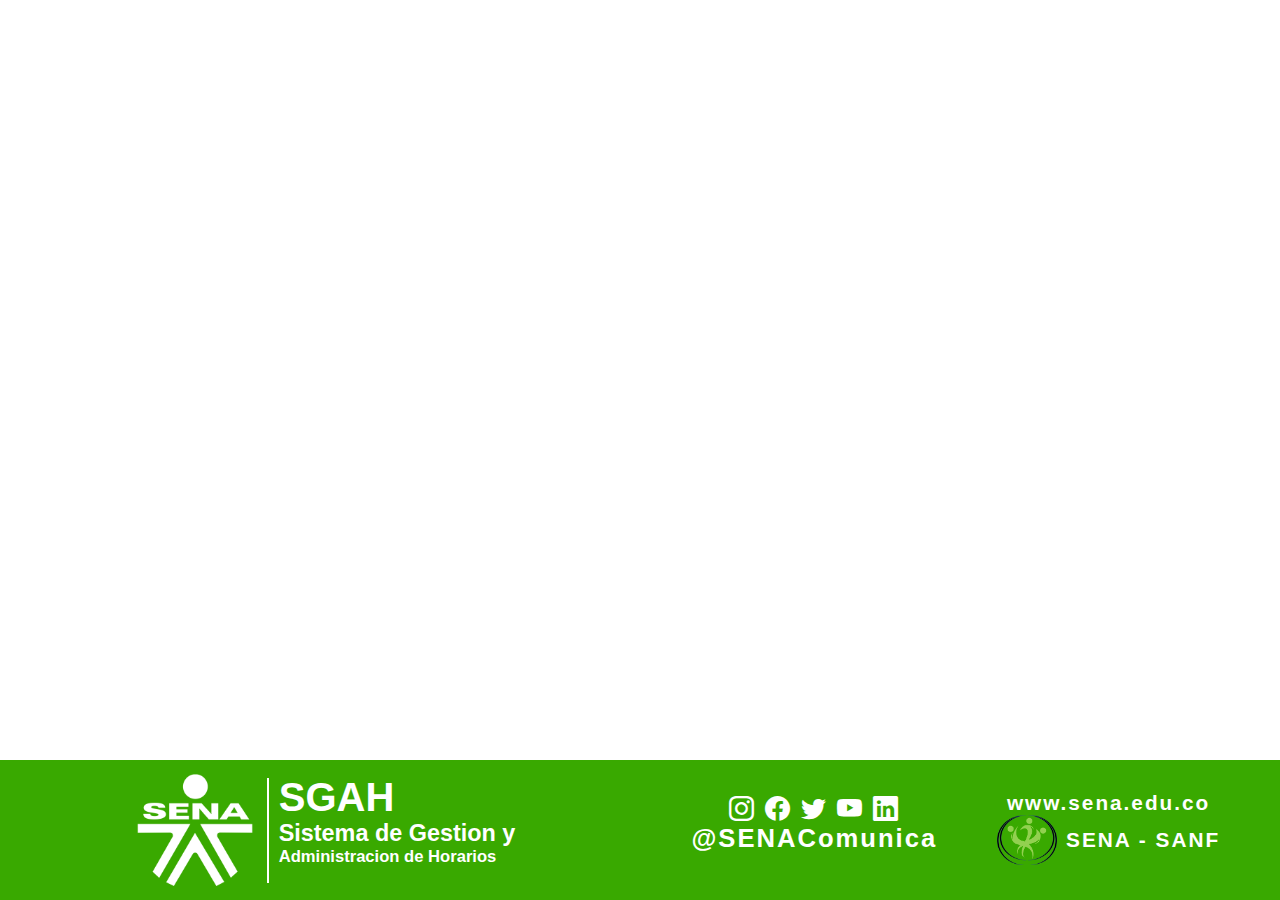
<file: SANF/Footer/index.html>
<!DOCTYPE html>
<html lang="en">
<head>
    <meta charset="UTF-8">
    <meta http-equiv="X-UA-Compatible" content="IE=edge">
    <meta name="viewport" content="width=device-width, initial-scale=1.0">
    <link rel="stylesheet" href="style.css">
    <link rel="stylesheet" href="https://cdn.jsdelivr.net/npm/bootstrap-icons@1.10.2/font/bootstrap-icons.css">
    <title>Footer</title>
</head>
<body>
    <main class="contenedor">
        <section class="text_logo">
            <img class="logo" src="./assets/Logo_Sena_White.png" alt="">            
            <div class="span_div"></div>
            <div class="text">
                <h1>SGAH</h1>
                <h3>Sistema de Gestion y</h3>
                <h5>Administracion de Horarios</h5>
            </div>
        </section>
        <section class="social_media">
            <article>
                <div class="icons">
                    <a href="#"><i class="bi bi-instagram"></i></a>
                    <a href="#"><i class="bi bi-facebook"></i></a>
                    <a href="#"><i class="bi bi-twitter"></i></a>
                    <a href="#"><i class="bi bi-youtube"></i></a>
                    <a href="#"><i class="bi bi-linkedin"></i></a>
                </div>
                <div class="slogan">
                    <h4>@SENAComunica</h4>
                    
                </div>
            </article>
            <div class="logo_sanf">
                <a href="https://www.sena.edu.co"><h5>www.sena.edu.co</h5></a>     
                    <img class="logo_emp" src="./assets/logoSANF2.png" alt="SENA-SANF"> 
                     
                <span>SENA - SANF</span>
            </div>
        </section>
    </main>
</body>
</html>
</file>
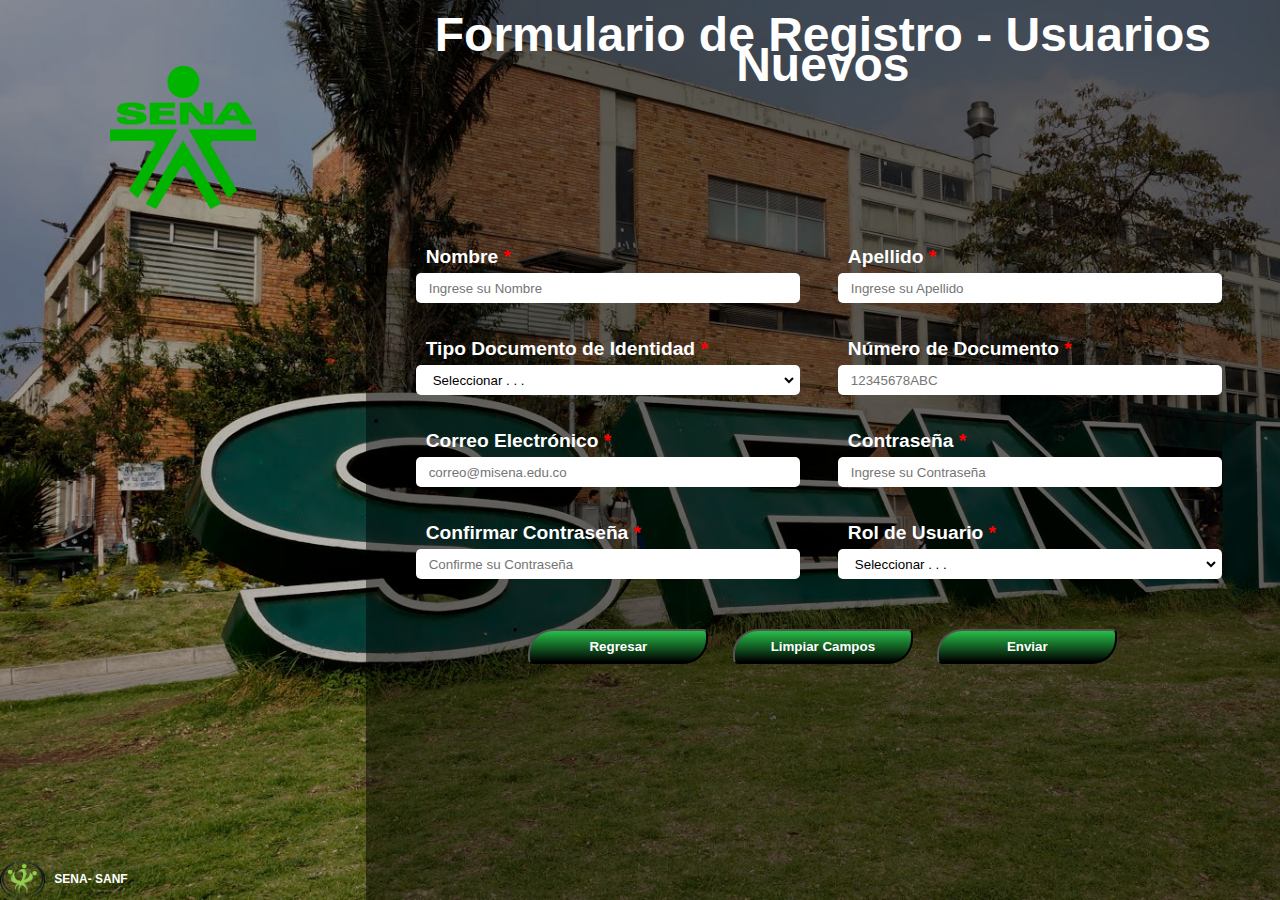
<file: SANF/Form_Register/index.html>
<!DOCTYPE html>
<html lang="en">
<head>
    <meta charset="UTF-8">
    <meta http-equiv="X-UA-Compatible" content="IE=edge">
    <meta name="viewport" content="width=device-width, initial-scale=1.0">
    <link
      rel="stylesheet"
      href="https://cdn.jsdelivr.net/npm/bootstrap-icons@1.10.3/font/bootstrap-icons.css"
    />
    <link rel="stylesheet" href="style.css">
    <title>Formulario de Registro</title>
</head>
<body>
    <main class="contenedor_main">
        <section class="fondo">
            <section class="background">
                <img src="./assets/Sena_logo.png" alt="SENA" class="logoTitle">
                <div class="logo_sanf">
                    <img src="./assets/logoSANF2.png" alt="sena-sanf"> SENA- SANF
                </div>
            </section>
        </section>
        <section class="formulario">
            <header class="head_title">
                <img src="./assets/Sena_logo.png" alt="SENA" id="logoMedia">
                <h1>Formulario de Registro - Usuarios Nuevos</h1>
            </header>
            <form id="formulario">
                <section id="group_name">
                    <label for="name" class="form_label">Nombre</label>
                    <div class="group_input">
                        <input 
                            type="text" name="name" id="name" class="form_input" 
                            placeholder="Ingrese su Nombre" required
                        >
                        <i class="bi bi-x-circle-fill icon_validate"></i>
                    </div>
                    <p class="input_error">
                        El Nombre debe tener entre 3 y 16 caracteres, No puede contener espacios, 
                        números, o caracteres especiales.
                      </p>
                </section>
                
                <section id="group_lastName">
                    <label for="lastName" class="form_label">Apellido</label>
                    <div class="group_input">
                        <input 
                            type="text" name="lastName" id="lastName" class="form_input" 
                            placeholder="Ingrese su Apellido" required
                        >
                        <i class="bi bi-x-circle-fill icon_validate"></i>
                    </div>
                    <p class="input_error">
                        El Apellido debe tener entre 3 y 16 caracteres, No puede contener espacios, 
                        números, o caracteres especiales.
                    </p>    
                </section>

                <section id="group_typeDoc">
                    <label for="typeDoc" class="form_label">Tipo Documento de Identidad</label>
                    <div class="group_input">
                        <select name="typeDoc" id="typeDoc" class="form_input" required>
                            <option value="" selected disabled>Seleccionar . . .</option>
                            <option value="CC">Cédula de Ciudadania</option>
                            <option value="TI">Tarjeta de Identidad</option>
                            <option value="CE">Cédula de Extranjeria</option>
                            <option value="PEP">PEP</option>
                            <option value="PPT">Permiso Protección Temporal</option>
                        </select>
                    </div>
                </section>

                <section id="group_numDoc">
                    <label for="numDoc" class="form_label">Número de Documento</label>
                    <div class="group_input">
                        <input 
                            type="text" name="numDoc" id="numDoc" class="form_input" 
                            placeholder="12345678ABC" autocomplete="off" required
                        >
                        <i class="bi bi-x-circle-fill icon_validate"></i>
                    </div>
                    <p class="input_error">
                        El Número No puede contener espacios ni caracteres especiales y debe 
                        contener minimo 8 caracteres.
                    </p>    
                </section>

                <section id="group_email">
                    <label for="email" class="form_label">Correo Electrónico</label>
                    <div class="group_input">
                        <input 
                            type="email" name="email" id="email" class="form_input" 
                            placeholder="correo@misena.edu.co" required
                        >
                        <i class="bi bi-x-circle-fill icon_validate"></i>
                    </div>
                    <p class="input_error">
                        El Correo debe ser de dominio sena (misena o soy.sena)
                    </p>    
                </section>

                <section id="group_password">
                    <label for="password" class="form_label">Contraseña</label>
                    <div class="group_input" id="input_pass">
                        <input 
                            type="password" name="password" id="password" class="form_input" 
                            placeholder="Ingrese su Contraseña" required
                        >
                        <i class="bi bi-x-circle-fill icon_validate"></i>
                        <i class="bi bi-eye-fill eyePass" onmousedown="viewPass(event)" onmouseup="hiddenPass(event)"></i>
                    </div>
                    <p class="input_error">
                        La contraseña debe tener entre 8 y 20 caracteres
                    </p>    
                </section>

                <section id="group_password2">
                    <label for="password2" class="form_label">Confirmar Contraseña</label>
                    <div class="group_input" id="input_pass2">
                        <input 
                            type="password" name="password2" id="password2" class="form_input" 
                            placeholder="Confirme su Contraseña" required
                        >
                        <i class="bi bi-x-circle-fill icon_validate"></i>
                        <i class="bi bi-eye-fill eyePass" onmousedown="viewPass(event)" onmouseup="hiddenPass(event)"></i>
                    </div>
                    <p class="input_error">
                        La contraseña No coincide, verifiquela
                    </p>    
                </section>

                <section id="group_rol">
                    <label for="rol" class="form_label">Rol de Usuario</label>
                    <div class="group_input">
                        <select name="rol" id="rol" class="form_input" required>
                            <option value="" selected disabled>Seleccionar . . .</option>
                            <option value="Administrador">Administrador</option>
                            <option value="Instructor">Instructor</option>
                            <option value="Funcionario">Funcionario</option>
                        </select>
                    </div>
                </section>

                <section id="message_error">
                    <div>
                      <i class="bi bi-exclamation-diamond-fill"></i>
                      <b>Error : </b> Debe completar todos los campos requeridos
                    </div>
                </section>

                <section class="group_btns">
                    <button type="button" class="btn_send">Regresar</button>
                    <button type="reset" class="btn_send">Limpiar Campos</button>
                    <button type="submit" class="btn_send">Enviar</button>
                    <p id="form_message_ok">Formulario Enviado Exitosamente</p>
                </section>
            </form>
        </section>
    </main>
    <script src="./script.js"></script>
</body>
</html>
</file>
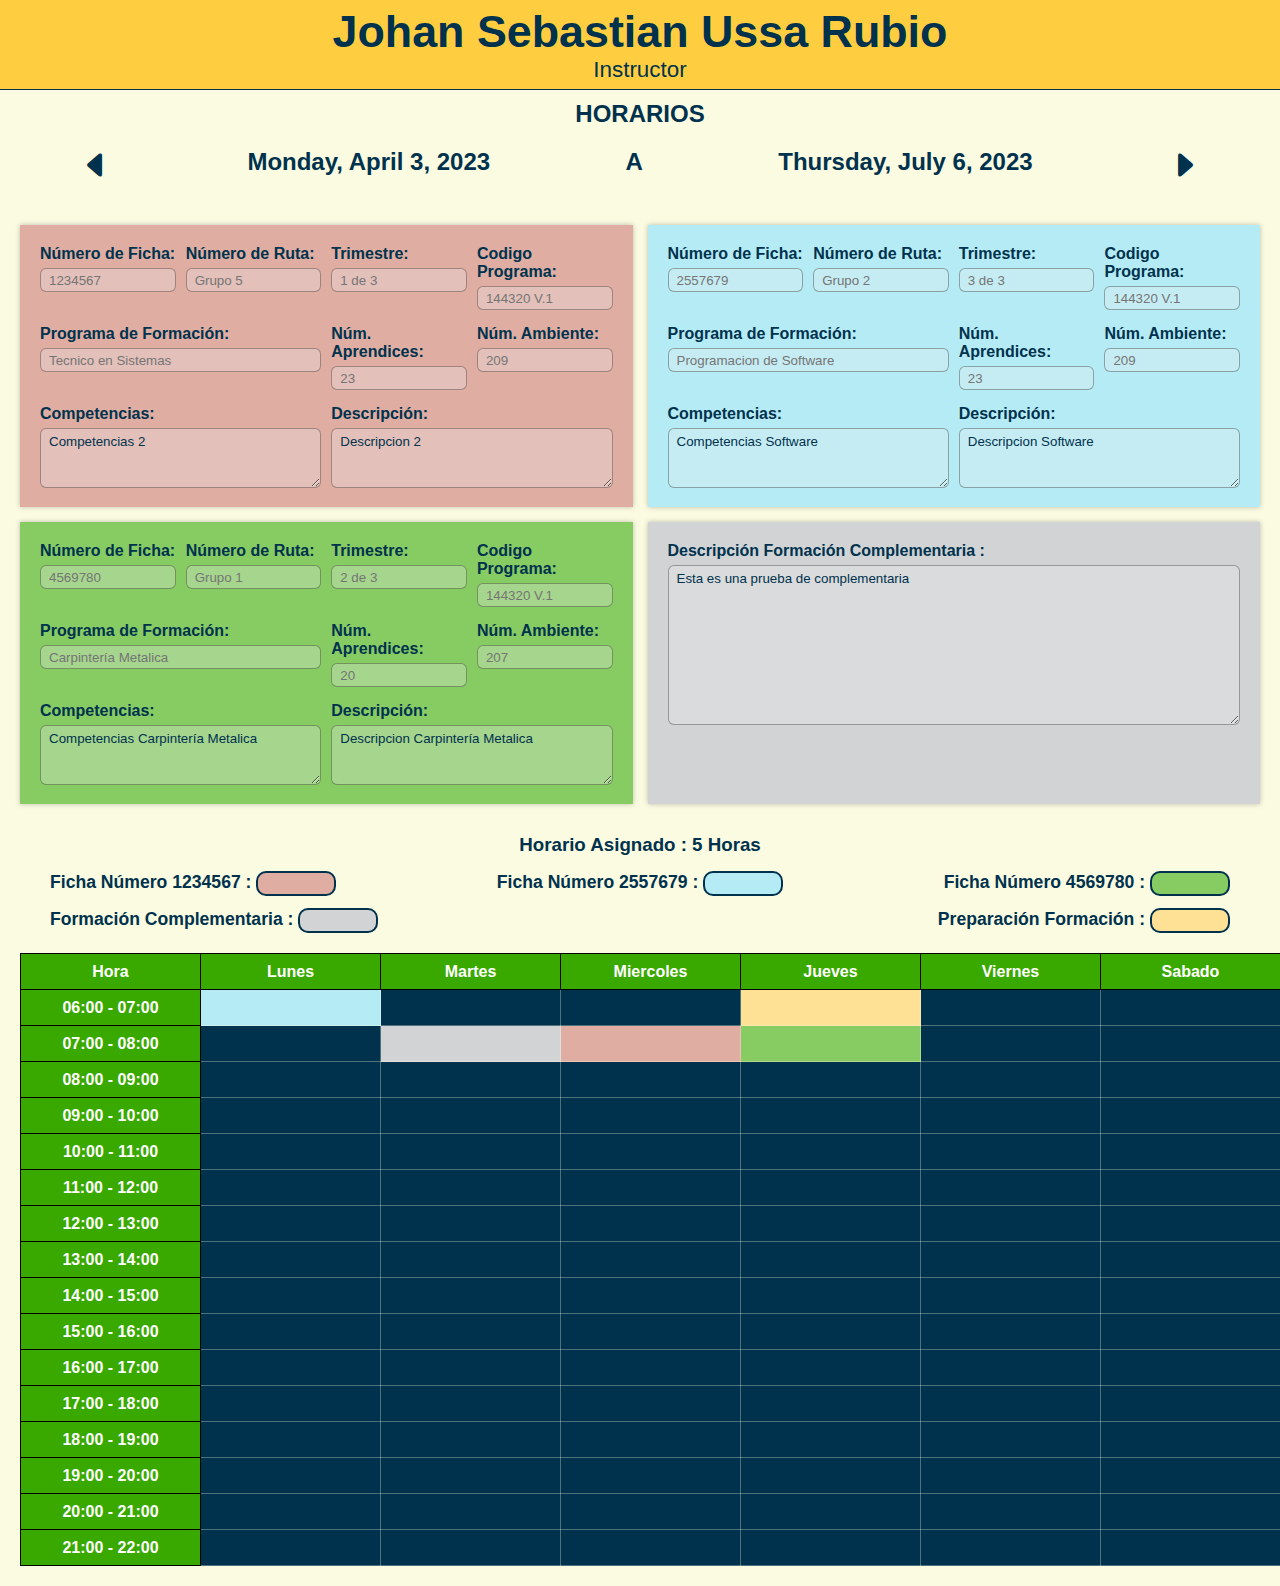
<file: SANF/Instructor_Page/index.html>
<!DOCTYPE html>
<html lang="en">
<head>
    <meta charset="UTF-8">
    <meta http-equiv="X-UA-Compatible" content="IE=edge">
    <meta name="viewport" content="width=device-width, initial-scale=1.0">
    <link 
        rel="stylesheet" 
        href="https://cdn.jsdelivr.net/npm/bootstrap-icons@1.10.3/font/bootstrap-icons.css"
    >
    <link rel="stylesheet" href="style.css">
    <title>Horarios Instructor</title>
</head>
<body>
    <main class="inst_container">
        <section class="info_instructor">
            <h1 id="name_instructor"></h1>
            <span>Instructor</span>
        </section>
        <h2>HORARIOS</h2>
        <section class="dates_instructor">
            <i onclick="changeShedule(0)" class="bi bi-caret-left-fill"></i>
            <span id="date_start"></span> A
            <span id="date_end"></span>
            <i onclick="changeShedule(1)" class="bi bi-caret-right-fill"></i>
        </section>
        <section class="show_info_cards"></section>
        <h3 class="cantHoras"></h3>
        <section class="resume_colors"></section>
        <section class="show_table">
            <table class="table">
                <thead>
                    <th scope="col" class="th_hour">Hora</th>
                    <th>Lunes</th>
                    <th>Martes</th>
                    <th>Miercoles</th>
                    <th>Jueves</th>
                    <th>Viernes</th>
                    <th>Sabado</th>
                </thead>
                <tbody id="body_table"></tbody>
            </table>
        </section>
    </main>
    <script src="./script.js"></script>
</body>
</html>
</file>
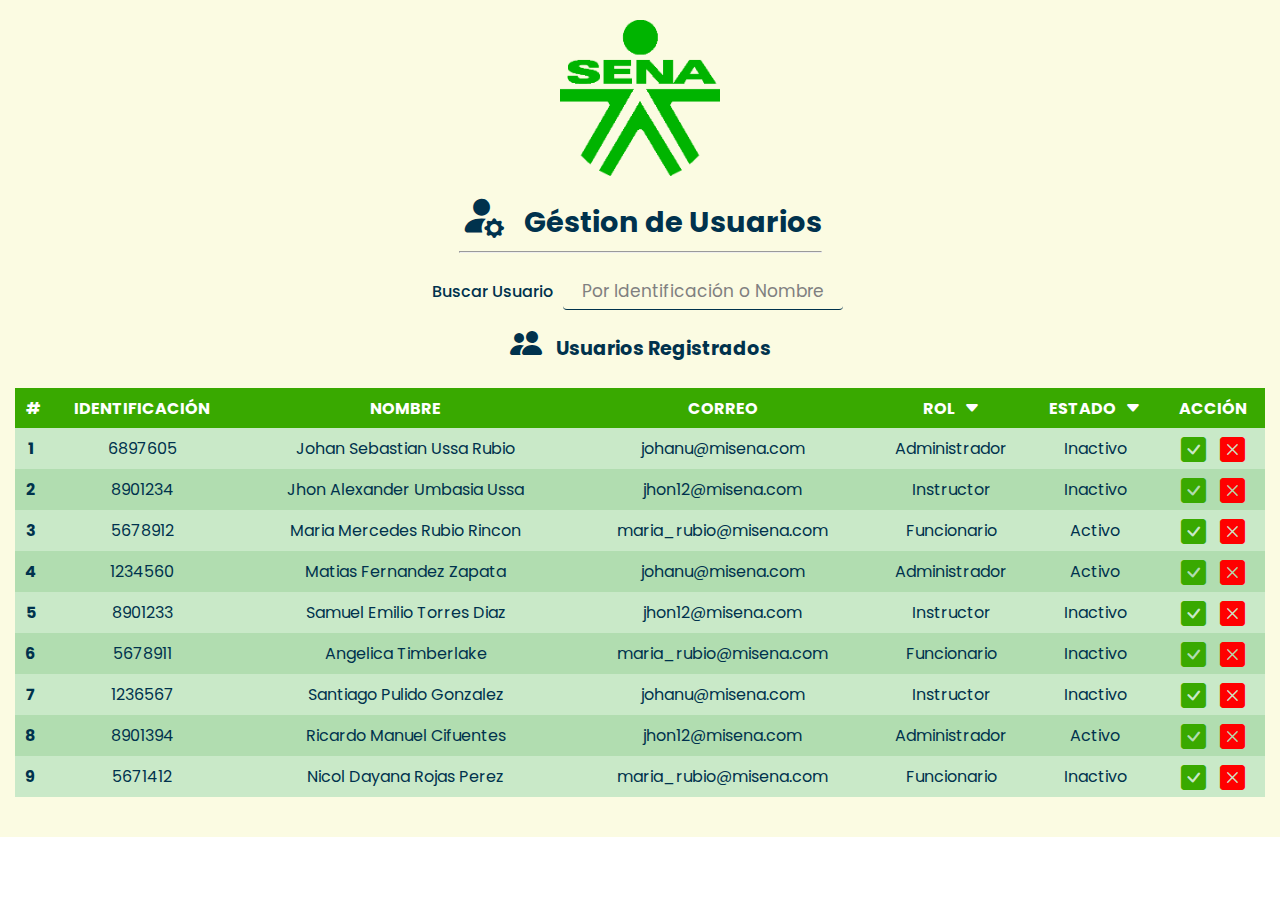
<file: SANF/Page_Users/index.html>
<!DOCTYPE html>
<html lang="es">
<head>
    <meta charset="UTF-8">
    <meta http-equiv="X-UA-Compatible" content="ie=edge">
    <meta name="viewport" content="width=device-width, initial-scale=1.0">
    <link rel="stylesheet" href="https://cdn.jsdelivr.net/npm/bootstrap-icons@1.10.3/font/bootstrap-icons.css">
    <link rel="stylesheet" href="style.css">
    <title>Géstion de Usuarios</title>
</head>
<body>
    <section class="contain_user">
        <header class="head_user">
            <section class="images">
                <div class="logo_sena">
                    <img src="./assets/Sena_logo.png" alt="SENA">
                </div>
            </section>
            <section class="title_search">
                <div class="title">
                    <h1><i class="bi bi-person-fill-gear"></i>Géstion de Usuarios</h1><hr>              
                </div>
            </section>
            <section class="search_box">
                <span>Buscar Usuario</span>
                <input type="text" id="search" placeholder="Por Identificación o Nombre">
            </section>
            <h4><i class="bi bi-people-fill"></i> Usuarios Registrados</h4>
        </header>
       
        <main class="table_main">
            <table class="table table-striped table-hover">       
                <thead class="table-success">
                    <tr class="header">
                        <th scope="col">&nbsp; #</th>
                        <th scope="col">IDENTIFICACIÓN</th>
                        <th scope="col">NOMBRE</th>
                        <th scope="col">CORREO</th>
                        <th id="rol" class="filter" scope="col" onclick="selectFilter(1)">ROL 
                            <i class="bi bi-caret-down-fill"></i>
                        </th>
                        <th id="estado" class="filter" scope="col" onclick="selectFilter(0)">ESTADO
                            <i class="bi bi-caret-down-fill"></i>
                        </th>
                        <th scope="col">ACCIÓN</th>
                    </tr>
                </thead>
                <tbody></tbody>
            </table>
            <p id="data_not_found">No se Encontraron coincidencias</p>
        </main>
    </section>
    <script src="https://cdn.jsdelivr.net/npm/bootstrap@5.2.2/dist/js/bootstrap.bundle.min.js"
        integrity="sha384-OERcA2EqjJCMA+/3y+gxIOqMEjwtxJY7qPCqsdltbNJuaOe923+mo//f6V8Qbsw3" crossorigin="anonymous">
    </script>
    <script src="./script.js"></script>
</body>
</html>
</file>
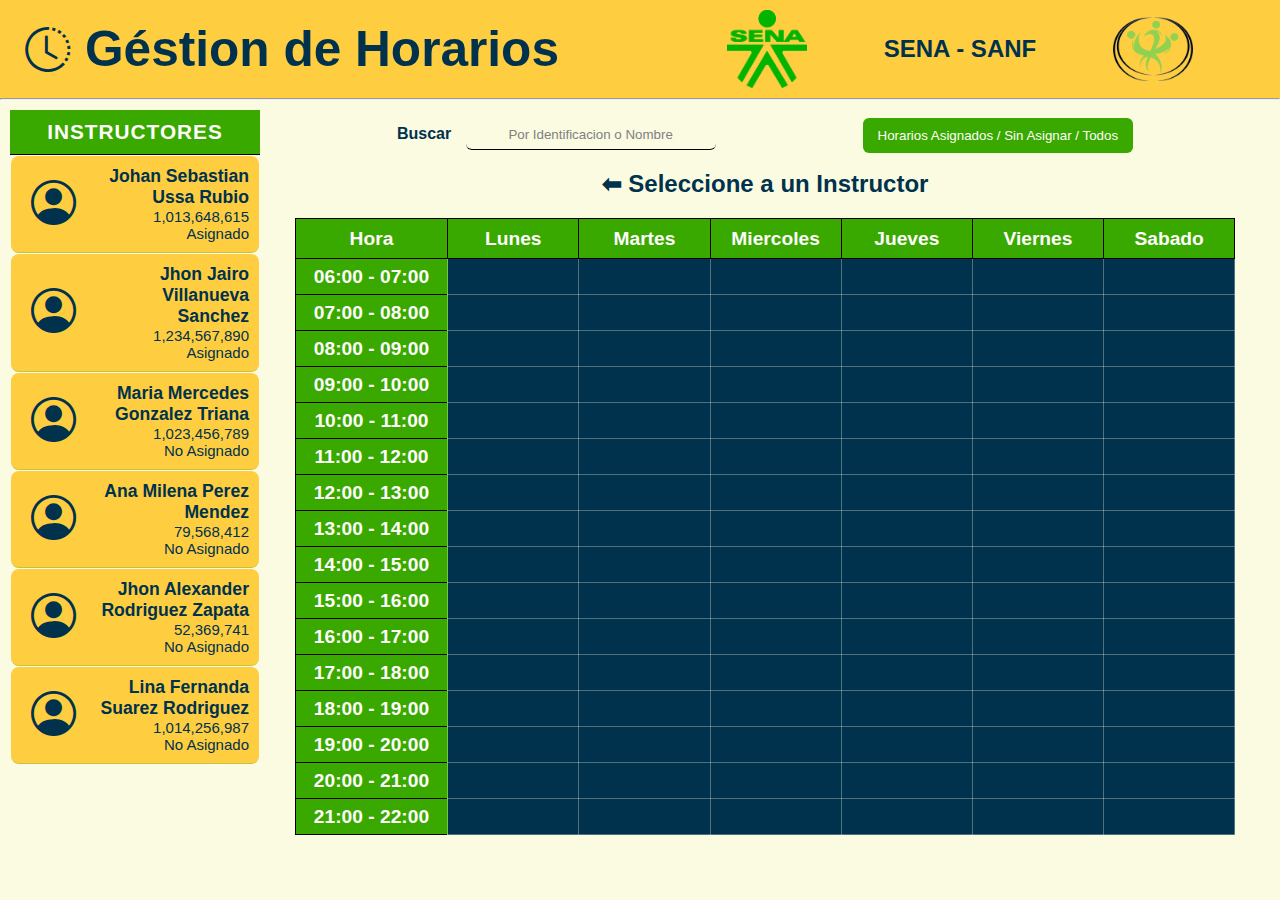
<file: SANF/Shedule_Page/index.html>
<!DOCTYPE html>
<html lang="en">
<head>
    <meta charset="UTF-8">
    <meta http-equiv="X-UA-Compatible" content="IE=edge">
    <meta name="viewport" content="width=device-width, initial-scale=1.0">
    <link 
        rel="stylesheet" 
        href="https://cdn.jsdelivr.net/npm/bootstrap-icons@1.10.3/font/bootstrap-icons.css"
    >
    <link rel="stylesheet" href="style.css">
    <title>Géstion de Horarios</title>
</head>
<body>
    <section class="container">
        <header>
            <section class="title">
                <h1><i class="bi bi-clock-history icons"></i>Géstion de Horarios</h1>
            </section>
            <section class="logos">
                <img class="logos_head" src="./assets/Sena_logo.png" alt=""> 
                <span>SENA - SANF</span> 
                <img class="logos_head" src="./assets/logoSANF2.png" alt="">
            </section>
        </header>
        <hr>
        <main class="main_shedule">
            <section class="side_left">
                <section class="div_instructors"></section>
                <aside class="show_hours">
                    <p>Total Horas</p>
                    <span class="total_horas">0</span>
                    <p>Horas Asignadas</p>
                    <span class="horas_asignadas">0</span>
                    <p>Horas por Asignar</p>
                    <span class="horas_restantes">0</span>
                </aside>
            </section>

            <section class="body_shedule">
                <section class="header_body">
                    <article>
                        <label for="search">Buscar</label>
                        <input 
                            type="text" name="search" id="search" autocomplete="off"
                            placeholder="Por Identificacion o Nombre"
                        >
                    </article>
                    <article>
                        <button onclick="btnFilter()">
                            Horarios Asignados / Sin Asignar / Todos
                        </button>
                    </article>
                </section>

                <section class="name_instructor">
                    <h3 id="name_user">Johan Sebastian Ussa Rubio</h3>
                    <span>Instructor</span>
                </section>

                <section class="btns_options">
                    <h2>¿ Que desea Hacer ?</h2>
                    <article>
                        <button onclick="viewShedule()">Ver Horarios</button>
                        <button onclick="createShedule()">Crear Horarios</button>
                        <button onclick="updateShedule()">Modificar Horario</button>
                    </article>
                </section>

                <section class="type_contrato">
                    <h2>Seleccione el Tipo de Contrato del Instructor</h2>
                    <article>
                        <button onclick="typeContrato(42)">Planta</button>
                        <button onclick="typeContrato(40)">Contratista</button>
                    </article>
                </section>

                <section class="create_shedule">
                    <h2>Crear Horarios</h2>
                    <article class="dates">
                        <div>
                            <label for="date_start">Fecha de Inicio:</label>
                            <input type="date" class="input_date" name="date_start" id="date_start">
                        </div>
                        <div>
                            <label for="date_end">Fecha Fin:</label>
                            <input type="date" class="input_date" name="date_end" id="date_end">
                        </div>
                    </article>  

                    <article class="btn_add_ficha">
                        <div>
                            <button onclick="btnsAction(1)"><span>+</span>Agregar Ficha</button>
                        </div>
                        <div>                            
                            <button onclick="btnsAction(2)"><span>+</span>
                                Preparación de Acciones de Formación
                            </button>
                        </div>
                        <div>
                            <button onclick="btnsAction(3)"><span>+</span>Formación Complementaria</button>
                        </div>
                    </article>
                </section>
                
                <article class="form">
                    <form action="" id="formulario">
                        <section>
                            <label for="Num_Ficha">Número de Ficha:</label>
                            <input type="number" name="Num_Ficha" id="Num_Ficha" placeholder="2557679" required>
                        </section>
                        <section>
                            <label for="Num_Ruta">Número de Ruta:</label>
                            <select name="Num_Ruta" id="Num_Ruta" required>
                                <option disabled selected value="">Seleccione . . .</option>
                                <option value="Grupo 1">Grupo 1</option>
                                <option value="Grupo 2">Grupo 2</option>
                                <option value="Grupo 3">Grupo 3</option>
                                <option value="Grupo 4">Grupo 4</option>
                                <option value="Grupo 5">Grupo 5</option>
                                <option value="Grupo 6">Grupo 6</option>
                            </select>
                        </section>
                        <section>
                            <label for="Trimestre">Trimestre:</label>
                            <select name="Trimestre" id="Trimestre" required>
                                <option selected disabled value="">Seleccione . . .</option>
                                <option value="1 de 3">1 de 4</option>
                                <option value="2 de 3">2 de 4</option>
                                <option value="3 de 3">3 de 4</option>
                                <option value="4 de 4">4 de 4</option>
                            </select>
                        </section>
                        <section>
                            <label for="Programa">Programa de Formación:</label>
                            <select name="Programa" id="Programa" required>
                                <option selected disabled value="">Seleccione . . .</option>
                            </select>
                        </section>
                        <section>
                            <label for="Codigo">Codigo de Programa:</label>
                            <input type="text" name="Codigo" id="Codigo" placeholder="233104 V.1">
                        </section>
                        <section class="div_competencia">
                            <label for="Competencias">Competencias:</label>
                            <select id="Nom_Comp"></select>
                            <textarea id="area_comp" disabled></textarea>
                        </section>
                        <section>
                            <label for="Descripcion">Descripción:</label>
                            <textarea name="descripcion" id="Descripcion" rows="5"></textarea>
                        </section>
                        <section>
                            <div>
                                <label for="Num_Aprendices">Número de Aprendices:</label>
                                <input type="number" id="Num_Aprendices" placeholder="25" min="10" max="40">
                            </div>
                            <div>
                                <label for="Ambiente">Número de Ambiente:</label>
                                <select name="Ambiente" id="Ambiente" required>
                                    <option selected disabled value="">Seleccione . . .</option>
                                </select>
                            </div>
                        </section>
                        <section class="btns_actions">
                            <button type="button" onclick="btnsAction(4)">Cancelar</button>
                            <button type="reset">Resetear</button>
                            <button type="submit">Continuar</button>
                        </section>
                    </form>
                </article>

                <section class="form_complem">
                    <form id="form_complementario">
                        <aside>
                            <label for="form_comple">Descripción Formación Complementaria :</label>
                            <textarea name="form_comple" id="form_comple" rows="8" required></textarea>
                        </aside>
                        <aside class="btns_form_comple">
                            <button type="button" onclick="btnsAction(4)">Cancelar</button>
                            <button type="submit">Continuar</button>
                        </aside>
                    </form>
                </section>

                <section class="show_shedule"></section>
                <section class="update_info"></section>

                <main class="table_shedule">
                    <h2>⬅ Seleccione a un Instructor</h2>
                    <section class="resume"></section>
                    <table class="table">
                        <thead>
                            <th scope="col">Hora</th>
                            <th>Lunes</th>
                            <th>Martes</th>
                            <th>Miercoles</th>
                            <th>Jueves</th>
                            <th>Viernes</th>
                            <th>Sabado</th>
                        </thead>
                        <tbody id="table_body"></tbody>
                    </table>
                    <section class="btns_table">
                        <button class="save_data" onclick="btnContinue()">Continuar</button>
                        <button class="save_data" onclick="saveData()">Guardar</button>
                    </section>
                </main>                
            </section>
        </main>
    </section>
    <script src="./scriptDB.js"></script>
    <script src="./script.js"></script>
</body>
</html>
</file>
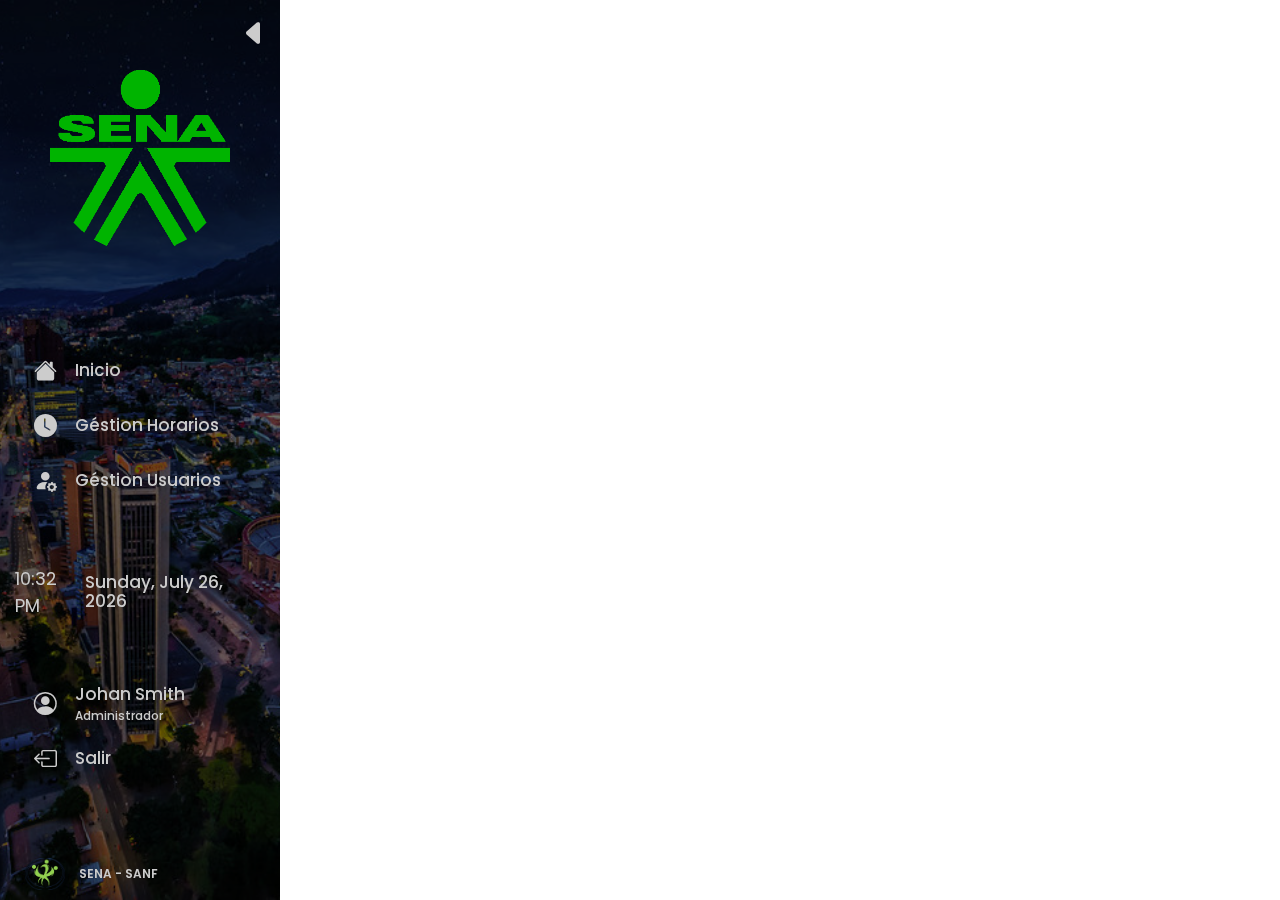
<file: SANF/Sidebar/index.html>
<!DOCTYPE html>
<html lang="en">
<head>
    <meta charset="UTF-8">
    <meta http-equiv="X-UA-Compatible" content="IE=edge">
    <meta name="viewport" content="width=device-width, initial-scale=1.0">
    <link rel="stylesheet" href="https://cdn.jsdelivr.net/npm/bootstrap-icons@1.10.3/font/bootstrap-icons.css">
    <link rel="stylesheet" href="style.css">
    <title>Sidebar</title>
</head>
<body>   
    <nav class="sidebar">
        <div class="transparent">
            <header>
                <div class="img_text">
                    <div class="btns_active">
                        <i class="bi bi-caret-left-fill list toggle"></i>
                    </div>
                    <span class="image">
                        <img src="./asssets/Sena_logo.png" alt="SENA">
                    </span>   
                </div>                
            </header>
    
            <section class="menu_bar">
                <div class="menu">
                    <ul class="menu_links">
                        <li class="nav_link" id="main" onclick="select(1)">
                            <a href="#">
                                <i class="bi bi-house-fill icon"></i>
                                <span class="text nav_text">Inicio</span>
                                <span class="hover_span">Inicio</span>
                            </a>
                        </li>
                        <li class="nav_link" id="hours" onclick="select(2)">
                            <a href="#">
                                <i class="bi bi-clock-fill icon"></i>
                                <span class="text nav_text">Géstion Horarios</span>
                                <span class="hover_span">Géstion Horarios</span>
                            </a>
                        </li>
                        <li class="nav_link" id="users" onclick="select(3)">
                            <a href="#">
                                <i class="bi bi-person-fill-gear icon"></i>
                                <span class="text nav_text">Géstion Usuarios</span>
                                <span class="hover_span">Géstion Usuarios</span>
                            </a>
                        </li>
                    </ul>
                </div>
            </section>
            
            <section class="middle">
                <div class="nav_link time">
                    <span class="icon hour">--</span>
                    <span class="date"></span>
                    <span class="hover_span"></span>
                </div>
            </section>
    
            <section class="foot_content">
                <div class="perfil nav_link"  onclick="activeSide(1)">
                    <span class="img_perfil">
                        <i class="bi bi-person-circle icon"></i>
                    </span>
                    <div class="footer_text">
                        <span class="name_user">Johan Smith</span>
                        <span class="rol">Administrador</span>
                    </div>
                    <span class="hover_span">Usuario</span>
                </div>
                <div class="leave nav_link">
                    <a href="#">
                        <i class="bi bi-box-arrow-left icon"></i>
                        <span class="text nav_text">Salir</span>
                        <span class="hover_span">Salir</span>
                    </a>
                </div>
            </section>
            
            <section>
                <div class="header_text">
                    <img src="./asssets/logoSANF2.png" alt="SENA-SANF" title="SENA_SANF" class="logo">
                    <span class="text name">SENA - SANF</span>
                </div>
            </section>
        </div>    
    </nav>
    <script src="./script.js"></script>
</body>
</html>
</file>
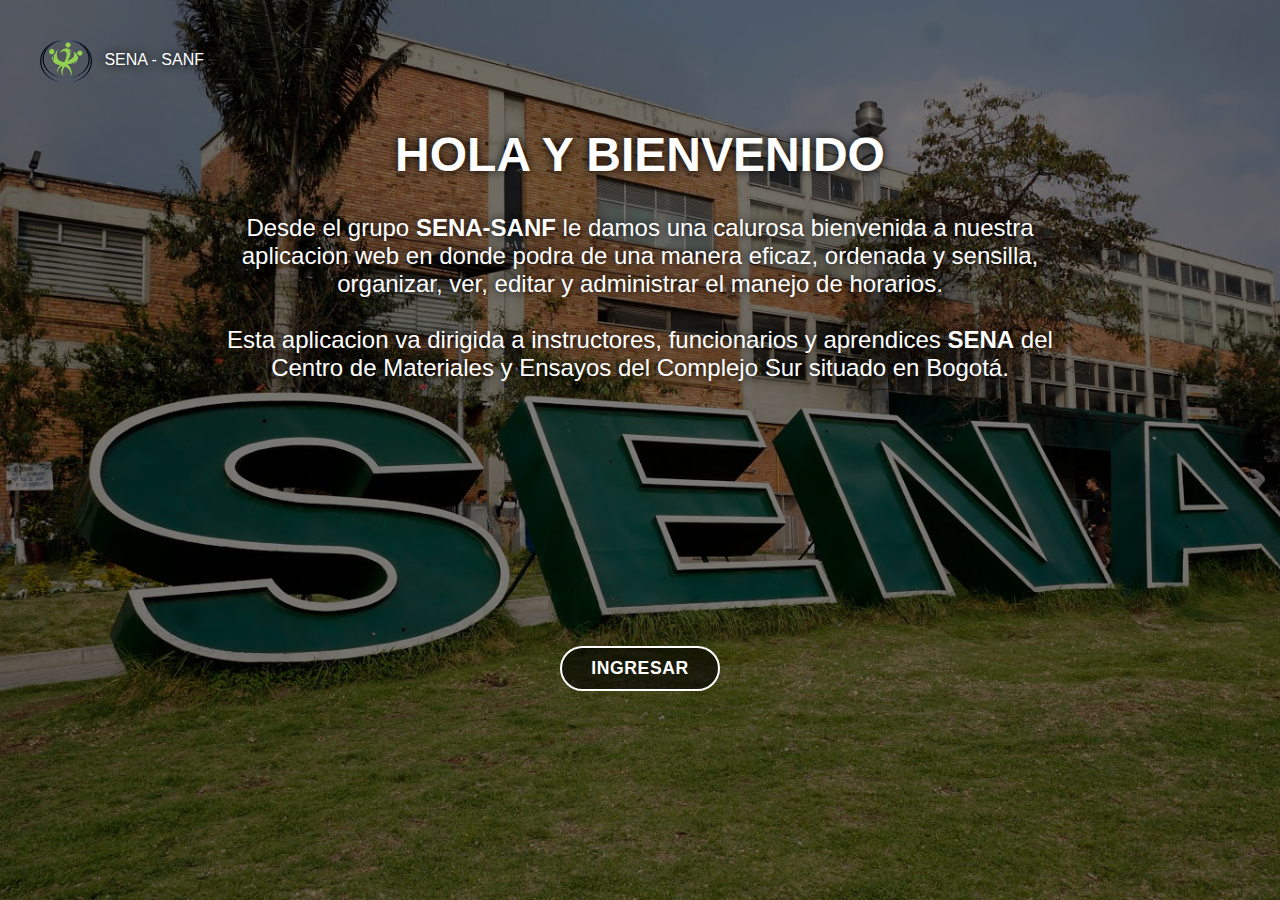
<file: SANF/Welcome_Login_Page/index.html>
<!DOCTYPE html>
<html>
<head lang="es">
    <meta charset="UTF-8">
    <meta http-equiv="X-UA-Compatible" content="ie=edge">
    <meta name="viewport" content="width=device-width, initial-scale=1.0">
    <link rel="shortcut icon" href="./asssets/Sena_logo.png" type="image/x-icon">
    <link rel="stylesheet" href="https://cdn.jsdelivr.net/npm/bootstrap-icons@1.10.3/font/bootstrap-icons.css">
    <link rel="stylesheet" href="./style.css" />
    <title>Bienvenido</title>
</head>
<body class="welcomePage">
    <section class="background">
        <section class="welcomeContent" id="sectionWelcome">
            <div class="divHead">
                <img src="./asssets/logoSANF2.png" alt="" class="logoWelcome"> SENA - SANF
            </div>
            <div class="divMain">
                <h1>HOLA Y BIENVENIDO</h1>
                <P>
                    Desde el grupo <b>SENA-SANF</b> le damos una calurosa bienvenida a nuestra aplicacion web
                    en donde podra de una manera eficaz, ordenada y sensilla, organizar, ver, editar y administrar el manejo de horarios. <br><br> Esta aplicacion va dirigida a instructores, funcionarios y aprendices <b>SENA</b> del Centro de Materiales y Ensayos del Complejo Sur situado en Bogotá.  
                </P>
            </div>
            <button class="btnWelcome" onclick="logingPage()">INGRESAR</button>
        </section>
    
        <section class="loginContent" id="sectionLogin">
            <div class="register" id="register">  
                <div class="logo">
                    <img src="./asssets/logoSANF2.png" alt="" class="logoSanf">
                    <span>SENA - SANF</span>
                </div>
                <div class="createCount">
                    <h2>¿ No Tienes una Cuenta ?</h2>
                    <p>
                        Registrate para poder acceder a todos nuestros servicios, y administra y 
                        visualiza los horarios en un solo lugar. 
                    </p>
                    <div class="divBtn">
                        <button>Registrate !! <i class="bi bi-caret-right-fill"></i></button>
                    </div>
                    <div class="socialMedia">
                        <a href=""><i class="bi bi-facebook"></i></a>                
                        <a href=""><i class="bi bi-instagram"></i></a>
                        <a href=""><i class="bi bi-twitter"></i></a>               
                        <a href=""><i class="bi bi-linkedin"></i></a>                
                    </div>
                </div>
            </div>
    
            <div class="loginForm" id="loginForm">
                <div class="header">
                    <img src="./asssets/Sena_logo.png" alt="" class="logoLogin">
                    <h2>Inicio de Sesion</h2>
                </div>
    
                <form action="" id="formulario">
                    <section class="form_group">
                        <label for="tipo" class="form_label">Tipo de Documento</label>
                        <div class="form_input" id="divSelect">
                            <i class="bi bi-person-vcard-fill iconsLogin"></i>
                            <select name="tipo" id="tipo" required>
                                <option selected value="CC">Cédula de Ciudadania</option>
                                <option value="TI">Tarjeta de Identidad</option>
                                <option value="CE">Cédula de Extranjeria</option>
                                <option value="PEP">PEP</option>
                                <option value="PPT">Permiso Protección Temporal</option>
                            </select>
                        </div>
                    </section>
    
                    <section class="form_group" id="group_numDoc">
                        <label for="numDoc" class="form_label">Número de Documento</label>
                        <div class="form_input" id="divNum">   
                            <i class="bi bi-person-circle iconsLogin"></i>
                            <input 
                                type="text" id="numDoc" name="numDoc" autocomplete="off"  
                                placeholder="Ingrese El Número de Documento" required
                            >
                        </div>
                        <p class="message_error">
                            El Número No puede contener espacios ni caracteres especiales y debe contener minimo 8 caracteres
                        </p>
                    </section>
    
                    <section class="form_group" id="group_pass">
                        <label for="pass" class="form_label">Contraseña</label>
                        <div class="form_input" id="divPass">
                            <i class="bi bi-lock-fill iconsLogin"></i>
                            <input type="password" name="pass" id="pass" placeholder="Ingrese la Contraseña" required>
                            <i class="bi bi-eye-fill iconEye" id="viewPass"></i>
                        </div>
                        <p class="message_error">La Contraseña debe tener minimo 8 caracteres</p>
                    </section>
    
                    <section class="message_error" id="form_error">
                        <p>
                            <i class="bi bi-exclamation-diamond-fill iconsLogin"></i>
                            <b>Error: </b> Información de Usuario Invalida
                        </p>
                    </section> 
    
                    <section class="forget_pass">
                        <a href="#" onclick="openModal(event)">
                            <i class="bi bi-key-fill"></i> Olvidé mi Contraseña
                        </a>
                    </section>
    
                    <section class="form_btn">
                        <button type="submit" class="btn_submit">
                            Ingresar !! <i class="bi bi-caret-right-fill"></i>
                        </button>
                    </section>
                </form>
            </div>
        </section>
    
        <section class="modal">
            <div class="contain_modal">
                <article class="head_modal">
                    <div class="modal_title">
                        <i class="bi bi-key-fill"></i>
                        <h2>Restablecer la Contraseña</h2>                
                    </div>
                    <a class="modal_close" onclick="closeModal(event)">
                        <i class="bi bi-x-lg"></i> 
                    </a>                
                </article>
                <article class="body_modal">
                    <p>Seleccione y escriba, el tipo y el número de su documento de Identidad</p>
                    <form action="" id="form_get_pass">
                        <section id="group_type_doc">
                            <label for="type_doc" class="form_label label_rec">Tipo de Documento de Identidad</label>
                            <div class="form_input" id="select_tipe">
                                <i class="bi bi-person-vcard-fill iconsLogin"></i>
                                <select name="type_doc" id="type_doc" required>
                                    <option value="" selected disabled>Seleccionar . . .</option>
                                    <option value="CC">Cédula de Ciudadania</option>
                                    <option value="TI">Tarjeta de Identidad</option>
                                    <option value="CE">Cédula de Extranjeria</option>
                                    <option value="PEP">PEP</option>
                                    <option value="PPT">Permiso Protección Temporal</option>
                                </select>
                            </div>
                        </section>
                        
                        <section id="group_numDocRec">
                            <label for="numDocRec" class="form_label label_rec">Número de Documento</label>
                            <div class="form_input" id="input_doc">   
                                <i class="bi bi-person-circle iconsLogin"></i>
                                <input 
                                    type="text" name="numDocRec" id="numDocRec" autocomplete="off"
                                    placeholder="Ingrese El Número de Documento" required
                                >
                            </div>
                            <p class="message_error">
                                El Número No puede contener espacios ni caracteres especiales y debe contener minimo 8 caracteres
                            </p>
                        </section>
    
                        <section class="message_error" id="form_error_rec">
                            <p>
                                <i class="bi bi-exclamation-diamond-fill iconsLogin"></i>
                                <b>Error: </b> Información de No Invalida
                            </p>
                        </section> 
    
                        <article class="footer_modal">
                            <button type="button" class="btn_submit" onclick="closeModal(event)">
                                Cancelar !! &nbsp;
                            </button>
                            <button type="submit" name="res_pass" class="btn_submit">
                                Enviar !! &nbsp;
                            </button>
                        </article>
                    </form>
                </article>
            </div>
        </section>
    </section>
    <script src="./script.js"></script>
</body>
</html>
</file>
<file: SANF/Footer/style.css>
:root {
    --background: #39a900;
    --text-color: #FFF;
}
* { 
    box-sizing: border-box; 
    margin: 0;
    padding: 0;
}
main.contenedor {
    width: 100%;
    min-width: 250px;
    font-family: 'Segoe UI', Tahoma, Geneva, Verdana, sans-serif;
    background-color: var(--background);
    color: var(--text-color);
    position: absolute;
    bottom: 0;
    display: grid;
    grid-template-columns: 1fr 1fr;
    align-items: center;
}

/* Estilos Logo y Titulo */

section.text_logo .logo { 
    width: 140px; 
    align-self: center;
}
main.contenedor section.text_logo {
    min-width: 415px;
    display: flex;
    justify-content: center;
    padding: 0 15px;
}
section.text_logo .span_div {
    height: 105px;
    border-left: 2px solid var(--text-color);
    margin: 18px 10px 0px 2px;
}
section.text_logo .text {
    margin-top: 15px;
    font-size: 20px;
    text-align: left;
}

/* Estilos Redes Sociales */

main.contenedor section.social_media {
    min-width: 240px;
    font-size: 1.6rem;
    text-align: center;
    letter-spacing: 2px;
    display: flex;
    justify-content: space-evenly;
    align-items: center;
    flex-flow: row wrap;
}
section.social_media a {
    font-size: 25px;
    text-decoration: none;
    color: var(--text-color);
    transition: color .4s;
}
section.social_media a:hover { color: black; }
section.social_media .slogan h4 { margin-bottom: 12px; }
section.social_media .slogan { margin-bottom: 10px; }
div.logo_sanf { 
    min-width: 240px; 
    margin-bottom: 5px;
}
div.logo_sanf img { 
    width: 60px; 
    height: 50px;
    vertical-align: middle; 
}
div.logo_sanf span {
    font-size: 1.3rem;
    font-weight: 700;
}

/* Media Queries */

@media screen and (max-width: 660px) {
    main.contenedor { grid-template-columns: 1fr; }
}
@media screen and (max-width: 415px) {
    section.text_logo .logo { width: 90px; }
    section.text_logo .text { font-size: 15px; }
    main.contenedor section.text_logo { 
        padding: 0; 
        min-width: initial;
        height: 110px;
    }
    section.social_media { font-size: 14px; }
    section.social_media a { font-size: 18px; }
    .text_logo .span_div { height: 80px; }
    section.social_media .slogan h4 { font-size: 18px; }
    div.logo_sanf img {
        width: 50px; 
        height: 40px;
    }
    div.logo_sanf span { font-size: 1.1rem; }
}
@media screen and (max-width: 300px) {
    main.contenedor section.text_logo { height: 95px; }
    section.text_logo .logo { width: 70px; }
    section.text_logo .text { font-size: 12.5px; }
    section.text_logo .span_div { height: 62px; }
    section.social_media a { font-size: 15px; }
    div.logo_sanf img {
        width: 40px; 
        height: 35px;
    }
    div.logo_sanf span { font-size: 1rem; }
}
</file>
<file: SANF/Form_Register/style.css>
* { 
    box-sizing: border-box; 
    padding: 0; 
    margin: 0; 
    font-family:'Gill Sans', 'Gill Sans MT', Calibri, 'Trebuchet MS', sans-serif;
}
body {
    width: 100%;
    padding: 0;
    margin: 0;
}
section.background{
    width: 100%;
    height: 100%;
    background: #00000040;
}
main.contenedor_main {
    width: 100%;
    height: 100%;
    min-height: 100vh;
    display: grid;
    grid-template-columns: 2fr 5fr;
    background: url('./assets/Horario.jpg');
    background-size: cover;
    background-attachment: fixed;
}

/* Contenedor de imagen y titulo */

main.contenedor_main .fondo {
    text-align: center;
    position: relative;
}
section.fondo img.logoTitle {
    width: 40%;
    margin-top: 18%;
}
section.fondo div.logo_sanf {
    width: 100%;
    text-align: start;
    min-width: 180px;
    color: #fff;
    font-weight: 700;
    font-size: 12px;
    position: sticky;
    top: calc(100vh - 38px);
}
section.fondo div.logo_sanf img { 
    width: 45px; 
    vertical-align: middle;
    margin-right: 6px;
}
section.formulario header.head_title {
    display: flex;
    text-align: center;
    font-size: 1.5rem;
    height: 100px;
    line-height: 30px;
    color: #fff;
}
header.head_title h1 { margin: auto; }
header.head_title img#logoMedia { 
    display: none; 
    width: 14%;
    height: 14%;
    margin: 10px;
}

/* Contenedor de Formulario */

section.formulario { background-color: rgba(0, 0, 0, .6); }
form#formulario {
    height: 80%;
    padding: 50px;
    display: grid;
    grid-template-columns: 1fr 1fr;
    gap: 30px;
    transition: padding .6s;
    align-content: center;
}
form#formulario .form_label {
    color: #fff;
    display: inline-block;
    font-size: 1.2rem;
    font-weight: 700;
    padding: 5px 10px;
    cursor: pointer;
}
form#formulario .form_label::after {
    content: ' *';
    color: red;
}
form#formulario .group_input { position: relative; }
form#formulario .form_input {
    width: 98%;
    background-color: #fff;
    border: 3px solid transparent;
    border-radius: 5px;
    height: 30px;
    padding: 0 10px;
    transition: border .5s ease;
}
form#formulario .form_input:focus {
    outline: none;
    border: 2px solid #0ea540;
    box-shadow: 0px 0px 5px 2px #00000060;
}
form#formulario .input_error {
    font-size: 16px;
    margin: 15px 0 0 0;
    text-align: center;
    color: #fff;
    text-shadow: 0px 0px 3px rgb(255, 0, 0);
    display: none;
}
div i.eyePass {
    position: absolute;
    top: 7px;
    right: 24px;
    font-size: 16px;
    cursor: pointer;
    opacity: 0;
    transition: margin-right .5s;
}
div i.icon_validate {
    position: absolute;
    top: 7px;
    right: 20px;
    z-index: 10;
    font-size: 16px;
    opacity: 0;
}
section#message_error {
    height: 45px;
    line-height: 45px;
    background-color: #f66060;
    border-radius: 5px;
    font-size: 20px;
    color: #fff;
    display: none;
    transition: box-shadow .5s ease;
}
section#message_error, section.group_btns {
    grid-column: span 2;
    text-align: center;
}
section.group_btns { margin-top: 20px; }
section.group_btns .btn_send {
    height: 35px;
    width: 180px;
    margin: 0 10px 15px;
    border-radius: 25px 5px;
    font-weight: 700;
    cursor: pointer;
    background: linear-gradient(rgb(39, 190, 72), rgb(0, 0, 0));
    color: #fff;
    transition: box-shadow .3s ease;
}
section.group_btns .btn_send:hover {
    box-shadow: 0px 0px 10px 5px #ffffff50;
}
section.group_btns p#form_message_ok {
    font-size: 20px;
    font-weight: 600;
    color: #119200;
    text-shadow: 0px 0px 5px #00000070;
    display: none;
}

/* Estilos para las validaciones */

form#formulario .form_correct .icon_validate {
    color: #1ed12d;
    opacity: 1;
}
form#formulario .form_correct .form_label::after { content: ''; }
form#formulario .form_correct .eyePass,
form#formulario .form_incorrect .eyePass { 
    margin-right: 20px; 
    opacity: 1;
}
form#formulario .form_incorrect .icon_validate {
    color: #ff0000;
    opacity: 1;
}
form#formulario .form_incorrect .form_label { 
    color: #ff0000; 
}
form#formulario .form_incorrect .form_input { 
    border: 2px solid #ff0000; 
    color: #bb2929; 
}

/* Media Queries */

@media screen and (max-width: 1000px) {
    form#formulario { padding: 20px; }
    form#formulario .form_label { font-size: 1.1rem; }
    header.head_title h1 { padding: 10px; margin: 10px; }
}
@media screen and (max-width: 850px) {
    form#formulario { 
        grid-template-columns: 1fr; 
        padding: 30px;
        height: auto;
    }
    section#message_error, section.group_btns { grid-column: span 1; }
    section#message_error { font-size: 15px; }
    main.contenedor_main {
        grid-template-columns: 1fr;
        background-image: none;
        background-color: #12701750;
        height: auto;
    }
    form#formulario .form_input { height: 35px; }
    div i.eyePass { 
        top: 10px; 
        right: 30px;
    }
    div i.icon_validate {
        top: 10px;
        right: 24px;
    }
    section.fondo { display: none; }
    section.formulario header.head_title {
        font-size: 1.3rem; 
        padding: 5px;
        height: auto;
        background: url('./assets/Horario.jpg');
        background-size: cover;
        background-position: center;
        color: #fff;
        text-shadow: 0px 0px 5px black;
        display: flex;
        justify-content: center;
        align-items: center;
    }
    header.head_title img#logoMedia { 
        display: block;
        align-self: center; 
    }
}
@media screen and (max-width: 530px) {
    form#formulario { padding: 20px; }
    section#message_error { font-size: 14px; }
}
@media screen and (max-width: 470px) {
    section#message_error { 
        height: 60px;
        font-size: 15px;
        line-height: 20px;
        padding: 8px;
    }
}
@media screen and (max-width: 345px) {
    form#formulario { padding: 10px; }
    section.formulario header.head_title { font-size: 1.1rem; }
    form#formulario .form_label { font-size: 1rem; }
}
</file>
<file: SANF/Instructor_Page/style.css>
* {
    padding: 0;
    margin: 0;
    box-sizing: border-box;
    color: #00324D;
    font-family:'Gill Sans', 'Gill Sans MT', Calibri, 'Trebuchet MS', sans-serif;
}

body{
    background-color: #FBFBE2;
}
:root {
    --border-color: #209bff;
    --table-color: #37a901;
    --color-one: #dfada2;
    --color-two: #b5ebf5;
    --color-three: #87cb63;
    --color-four: #e3e654;
    --color-five: #8efff9;
    --color-preparacion: #fee195;
    --color-complement: #d2d3d5;
}
main.inst_container {
    width: 100%;
    min-height: 100vh;
}
section.info_instructor {
    border-bottom: 1px solid #00324D;
    height: 90px;
    display: flex;
    flex-direction: column;
    justify-content: center;
    align-items: center;
    font-size: 1.4rem;
    background-color:  #FFCE40;
    color: #00324D;
}
main.inst_container h2 { 
    margin: 10px 0 20px; 
    text-align: center; 
    color: #00324D;
}
main.inst_container h3 { 
    text-align: center; 
    margin-bottom: 15px;
    color: #00324D;
}
section.dates_instructor {
    font-size: 1.5rem;
    font-weight: 600;
    padding: 0 80px;
    margin: 0 0 20px;
    text-transform: capitalize;
    display: flex;
    justify-content: space-between;
    color: #00324D;
}
section.dates_instructor i { font-size: 2rem; }
section.dates_instructor i {
    font-size: 2rem;
    cursor: pointer;
}
section.dates_instructor i:hover { color: #00af00; }

/* Estilos para las tarjetas */

section.show_info_cards {
    padding: 20px;
    display: grid;
    grid-template-columns: 1fr 1fr;
    gap: 15px;
    margin-bottom: 10px;
}
section.show_info_cards form {
    display: grid;
    grid-template-columns: 1fr 1fr 1fr 1fr;
    gap: 10px;
    padding: 15px 20px;
    box-shadow: 0px 0px 5px #00000040;
}
section.programa_forma, 
section.sect_competencia, 
section.sect_descrip { grid-column: span 2; }
section.show_info_cards form label {
    display: inline-block;
    font-weight: 600;
    padding: 5px 0; 
}

label{
    color: #00324D;
}

section.show_info_cards form input,
section.show_info_cards form textarea {
    width: 100%;
    height: 24px;
    padding: 0 8px;
    border: 1px solid #00000050;
    border-radius: 6px;
}
section.show_info_cards form input:focus,
section.show_info_cards form textarea:focus {
    outline: none;
    border: 2px solid var(--border-color);
}
section.show_info_cards form textarea {
    height: 60px;
    padding-top: 5px;
}
section.show_info_cards h3 {
    grid-column: span 2; 
    text-align: center;
}
form.form_update_descrip > section { grid-column: span 4; }
form.form_update_descrip section textarea { height: 160px; }

/* Estilos span de colores */

section.resume_colors {
    padding: 0 50px;
    font-size: 1.1rem;
    font-weight: 600;
    display: flex;
    justify-content: space-between;
    flex-flow: row wrap;
    gap: 12px;
}
section.resume_colors span {
    display: inline-block;
    border: 2px solid #00324D;
    border-radius: 10px;
    vertical-align: middle;
    width: 80px;
    height: 25px;
}

/* Estilos Tabla */

section.show_table { padding: 20px; }
section.show_table table.table {
    width: 100%;
    border-collapse: collapse;
}
section.show_table table.table thead { height: 35px;}
section.show_table table.table th { background-color: #39A900; color: white; border: 1px solid  black;}
section.show_table table.table tr { height: 30px; border: 1px solid black; height: 36px;}
section.show_table table.table th { min-width: 180px;}
section.show_table table.table td {border: 1px solid #FBFBE250;}
table.table .th_hour { width: 180px; }



.color_none { background-color: #00324D; }
.color_one { background-color: var(--color-one); }
.color_two { background-color: var(--color-two); }
.color_three { background-color: var(--color-three); }
.color_four { background-color: var(--color-four); }
.color_five { background-color: var(--color-five); }
.color_preparacion { background-color: var(--color-preparacion); }
.color_complement { background-color: var(--color-complement); }
</file>
<file: SANF/Page_Users/style.css>
@import url('https://fonts.googleapis.com/css2?family=Poppins:wght@300;400;500;600;700&display=swap');

* {
    margin: 0;
    padding: 0; 
    box-sizing: border-box; 
    font-family: 'Poppins', sans-serif;
}

.contain_user {
    background-color: #FBFBE2;
}

/* Estilos Cabecera */

header.head_user {
    display: grid;
    grid-template-columns: 1fr;
    align-items: center;
    justify-items: center;
}
section.images { position: relative; }
.images .logo_sena img { 
    width: 160px; 
    margin: 20px 0 0;
}
.title_search .title i {
    font-size: 45px;
    margin-right: 20px;
}
.title_search .title h1 { font-size: 1.8rem; }
.head_user .search_box input {
    text-align: center;
    font-size: 17px;
    width: 280px;
    padding: 5px 10px;
    margin: 20px 5px 0;
    border-radius: 4px;
    border: none;
    border-bottom: 1px solid #00324D;
    background-color: transparent;
    transition: box-shadow .3s;
}

h1{
    color: #00324D;
}

::placeholder{
    color: grey;
}

.head_user .search_box input:focus {
    outline: none;
}
.head_user .search_box span { font-weight: 500; color: #00324D;}
header.head_user h4 { 
    margin: 10px 0 5px;
    font-size: 1.2rem;
    text-align: center; 
    color: #00324D;
}
header.head_user h4 i { 
    font-size: 2rem; 
    margin-right: 10px;
}

/* Estilos de la Tabla */

.table_main { overflow: auto; }
main.table_main table {
    border-collapse: collapse;
    width: 100%;
    max-width: 1800px;
    min-width: 950px;
    margin: 0 auto;
}
table tbody tr:nth-child(even) { background-color: rgb(177, 221, 176); }
table tbody tr:nth-child(odd) { background-color: rgb(201, 233, 200); }
table tbody tr:hover { background-color: rgb(224, 255, 223); }
main.table_main table .table-success .header {
    height: 40px;
    background-color: #39A900;
    color: white
}
main.table_main {
    text-align: center;
    padding: 15px;
    color: #00324D;
}
section.search_box {
    justify-self: center;
    text-align: center;
    padding: 0 30px;
}
.contain_btns .btnAction {
    border: none;
    font-size: 25px;
    margin: 3px 5px 0;
    cursor: pointer;
    background: transparent;
}
.table-success .filter { cursor: pointer; user-select: none; }
.table-success .filter:hover { background-color: rgb(118, 163, 141);}
.filter.active_filter { background-color: rgb(135, 199, 151); }
p#data_not_found { 
    opacity: 0; 
    position: sticky;
    left: 10px;
}
p#data_not_found.not_found{ opacity: 1; }
button .iconAct { color: red; }
button .iconCheck { color: #39A900; }
tr th i { margin-left: 6px; }

/* Media Queries */

@media screen and (max-width: 960px) {
    main.table_main { padding: 5px; }
}
</file>
<file: SANF/Shedule_Page/style.css>
* {
    margin: 0;
    padding: 0;
    box-sizing: border-box;
    font-family:'Gill Sans', 'Gill Sans MT', Calibri, 'Trebuchet MS', sans-serif;                

}
body{
    background-color: #FBFBE2;
}
:root {
    --color-none: #00324D;
    --border-color: #209bff;
    --table-color: #88ce7a;
    --color-one: #dfada2;
    --color-two: #b5ebf5;
    --color-three: #87cb63;
    --color-four: #e3e654;
    --color-five: #8efff9;
    --color-six: #d29bff;
    --color-seven: #ff9bff;
    --color-eight: #ff9bb9;
    --color-nine: #8140b6;
    --color-ten: #508ea7;
    --color-eleven: #3faa68;
    --color-twelve: #5a6ac7;
    --color-thirteen: #b49459;
    --color-preparacion: #fee195;
}
.container { 
    width: 100%; 
    min-height: 100vh;
}
.container .icons { font-size: 45px; }
input.input_date {
    height: 25px;
    border-radius: 8px;
    border: 1px solid #00000040;
    padding: 0 5px;
}
input.input_date:focus {
    outline: none;
    border: 2px solid var(--border-color);
}

/* Estilos Header */

.container header {
    display: grid;
    background-color: #FFCE40;
    color: #00324D;
    grid-template-columns: 1fr 1fr;
    align-items: center;
}
header .logos .logos_head { width: 80px; }
header .title h1 {
    margin: 0 25px;
    font-size: 3.1rem;
}
header section.title i { margin-right: 15px; }
header .logos {
    padding: 10px;
    display: flex;
    align-items: center;
    justify-content: space-evenly;
}
header .logos span { 
    font-size: 1.5rem; 
    font-weight: 600;
}

/* Estilos Main */

main.main_shedule {
    padding: 10px;
    display: grid;
    grid-template-columns: 250px 1fr;
}
main.main_shedule .div_instructors { z-index: 1000;}
main.main_shedule .div_instructors > p {
    font-size: 1.3rem;
    font-weight: 900;
    letter-spacing: 1px;
    background-color: #39A900;
    color: #fffcfc;
    text-align: center;
    padding: 10px 0;
    border-bottom: 1px solid #000000;
}
main.main_shedule .div_instructors .info_instructor {
    min-height: 80px;
    background-color: #FFCE40;
    color:  #00324D;
    border-bottom: 1px solid #18a03a40;
    border-radius: 8px;
    padding: 10px;
    display: flex;
    align-items: center;
    justify-content: space-between;
    transition: all .5s ease;
    margin: 1px;
}
main.main_shedule .info_instructor:hover {
    cursor: pointer;
    box-shadow: -9px 4px 15px black;
    margin-left: 15px;
    width: 250px;
}
main.main_shedule .info_instructor section {
    text-align: right;
    font-size: 15px;
}
main.main_shedule .info_instructor i { margin: 0 10px; }
main.main_shedule .info_instructor section .name {
    text-transform: capitalize;
    font-size: 1.1rem;
    font-weight: 600;
    width: 162px;
}

/* Estilos del Contenedor de mostrar horas */

aside.show_hours {
    width: 220px;
    margin: 50px auto;
    border: 2px dashed rgb(0, 0, 0);
    padding: 20px 10px;
    text-align: center;
    position: sticky;
    top: 180px;
    display: none;
    background-color: #00324D;
}
aside.show_hours > p {
    font-size: 20px;
    font-family: 'Franklin Gothic Medium', 'Arial Narrow', Arial, sans-serif;
    line-height: 30px;
    color: rgb(255, 255, 255);
}
aside.show_hours > span {
    font-size: 2.5rem;
    font-weight: 900;
    border-bottom: 1px solid;
    color:  rgb(192, 207, 52);
}
aside.show_hours .horas_asignadas { color: rgb(6, 185, 0); }
aside.show_hours .horas_restantes { color: red; }

/* Estilos para Body - Main */

main.main_shedule .body_shedule {
    display: flex;
    flex-direction: column;
}
main.main_shedule .body_shedule .header_body {
    font-weight: 600;
    height: 50px;
    display: flex;
    align-items: center;
    justify-content: space-evenly;
    color: rgb(255, 255, 255);
}
main.main_shedule .header_body input {
    width: 250px;
    margin: 0 10px;
    height: 30px;
    padding: 0 10px;
    border: none;
    border-radius: 6px;
    border-bottom: 1px solid rgb(0, 0, 0);
    text-align: center;
    background-color: transparent;
}

#search::placeholder {
    color: grey;
}

main.main_shedule .header_body input:focus { outline: none; }
main.main_shedule .header_body button,
.btns_options article button,
.type_contrato article button {
    min-height: 30px;
    padding: 0 15px;
    cursor: pointer;
    border-radius: 6px;
    background-color: #39A900;
    color: #fffcfc;
    border: 1px solid rgb(255, 255, 255);
    border:  #39A900;
    height: 35px;
}
main.main_shedule .header_body button:hover,
.btns_options article button:hover,
.type_contrato article button:hover {
    box-shadow: 0px 0px 8px black;
}

section.body_shedule .btns_options,
section.body_shedule .type_contrato {
    margin-top: 20px;
    display: flex;
    flex-direction: column;
    align-items: center;
    justify-content: space-evenly;
    display: none;
}
section.body_shedule .btns_options article,
section.body_shedule .type_contrato article {
    width: 100%;
    height: 50px;
    display: flex;
    align-items: flex-end;
    justify-content: space-evenly;
}
.btns_options article button,
.type_contrato article button {
    width: 140px;
}

/* Estilos de Crear Horario */

.body_shedule section.name_instructor {
    margin: 30px auto 10px;
    text-align: center;
    font-size: 1.2rem;
    display: none;
    color: #00324D;
}
.body_shedule section.name_instructor h3 { 
    font-size: 1.6rem;
    border-bottom: 1px solid #00324D; 
    color: #00324D;
}

h2{
    color: #00324D;
}

label{
    color: #ffffff;
}

.body_shedule section.create_shedule h2 {
    text-align: center;
    font-size: 1.6rem;
    text-transform: uppercase;
    margin: 20px auto 25px;
}
section.create_shedule { display: none; }
section.create_shedule article.dates {
    display: flex;
    justify-content: space-evenly;
    height: 50px;
    font-weight: 600;
}
section.create_shedule article.btn_add_ficha {
    display: flex;
    justify-content: space-evenly;
    height: 40px;
}
section.create_shedule article.btn_add_ficha span {
    display: inline-block;
    border: 2px solid rgb(255, 255, 255);
    font-size: 17px;
    padding: 3.5px 8px;
    margin-right: 8px;
    border-radius: 50%;
}
section.create_shedule article.btn_add_ficha button {
    border: none;
    cursor: pointer;
    background: transparent;
    font-weight: 600;
    color: #00324D;
}
section.create_shedule article.btn_add_ficha button:hover {
    color: rgb(35, 201, 20);
    text-shadow: 1px 1px 10px white;
}
article.form #formulario {
    padding: 20px;
    display: grid;
    grid-template-columns: 1fr 1fr 1fr;
    gap: 10px;
    display: none;
}
article.form #formulario label,
section.body_shedule .form_complem label {
    display: block;
    margin: 8px 0 8px 10px;
    font-weight: 600;
}
label{
    color: #00324D;
}
article.form #formulario input,
article.form #formulario select {
    width: 100%;
    height: 28px;
    padding: 0 0 0 6px;
    border-radius: 6px;
    border: 1px solid #00000050;
}
article.form #formulario textarea {
    resize: none;
    width: 100%;
    border-radius: 6px;
    border: 1px solid #00000050;
    padding: 5px;
    font-size: 15px;
}
#formulario textarea#area_comp {
    margin-top: 8px;
    height: 138px;
    background-color:white;
}
article.form #formulario .div_competencia {
    grid-row: span 2;
}
article.form #formulario .btns_actions {
    grid-column: span 3;
    height: 50px;
    display: flex;
    gap: 30px;
    flex-flow: row wrap;
    align-items: center;
    justify-content: center;
}
article.form #formulario .btns_actions button,
aside.btns_form_comple button,
button.save_data,
section.update_btns button {
    width: 140px;
    height: 30px;
    border-radius: 10px;
    background-color: #39A900;
    color: #fffcfc;
    border: 1px solid #39A900;
    font-weight: 600;
    cursor: pointer;
}
article.form #formulario .btns_actions button:hover,
aside.btns_form_comple button:hover,
button.save_data:hover,
section.update_btns button:hover  {
    box-shadow: 0px 0px 6px black;
}
section.body_shedule .form_complem {
    text-align: center;
    display: none;
}
.form_complem aside textarea {
    width: 60%;
    margin: 10px auto 15px;
    padding: 10px;
    font-size: 16px;
}
.form_complem aside button {
    margin: 0 20px;
}

/* Estilos Tabla Horarios */

main.table_shedule { padding: 10px; }
main.table_shedule table {
    font-size: 1.2rem;
    width: 95%;
    max-width: 1500px;
    margin: auto;
    border-collapse: collapse;
}
main.table_shedule table thead { height: 40px; }
main.table_shedule table th { 
    background-color: #39A900;
    color: #fffcfc;
}
main.table_shedule table thead th { min-width: 100px; border: 1px solid  black; }
main.table_shedule table tr { height: 30px; border: 1px solid black; height: 36px; }
main.table_shedule table td {
    border: 1px solid #FBFBE250;
} 
main.table_shedule .resume {
    font-size: 1.1rem;
    font-weight: 600;
    padding-left: 70px;
    margin: 0 0 15px;
    display: grid;
    grid-template-columns: repeat(3, 1fr);
    gap: 15px;
    display: none;
}
main.table_shedule .resume span {
    display: inline-block;
    border: 2px solid black;
    border-radius: 10px;
    vertical-align: middle;
    width: 80px;
    height: 25px;
}
.table_shedule > h2 {
    color: #00324D;
    text-align: center;
    margin-bottom: 20px;
}
button.save_data { margin-top: 15px; }
section.btns_table {
    display: flex;
    justify-content: center;
    gap: 100px;
    display: none;
}

/* Estilos Mostrar Horarios */

section.dates_range,
section.show_shedule > h2 {
    grid-column: span 2;
}
section.show_shedule section.dates_range {
    font-size: 25px;
    font-weight: 600;
    display: flex;
    justify-content: space-between;
    margin: 15px 0 25px;
    text-transform: capitalize;
    color: #00324D;
}
section.show_shedule > h2 { margin: 20px auto 10px; }
i.icons_change_date {
    font-size: 2rem;
    cursor: pointer;
}
i.icons_change_date:hover { color:#39A900; }

/* Estilos Actualizar Datos */

section.show_shedule,
section.update_info {
    padding-left: 25px;
    display: grid;
    grid-template-columns: 1fr 1fr;
    gap: 15px;
    display: none;
    margin-bottom: 10px;
}
section.show_shedule form,
section.update_info form {
    display: grid;
    grid-template-columns: 1fr 1fr 1fr 1fr;
    gap: 10px;
    padding: 15px 20px;
    box-shadow: 0px 0px 5px #00000040;
}
section.programa_forma, 
section.sect_competencia, section.sect_descrip { grid-column: span 2; }
section.update_btns { 
    grid-column: span 4; 
    text-align: center;
}
form.form_update_descrip > section { grid-column: span 4; }
section.show_shedule form label,
section.update_info form label {
    display: inline-block;
    font-weight: 600;
    padding: 5px 0; 
}
section.show_shedule form input,
section.show_shedule form textarea,
section.update_info form input,
section.update_info form select,
section.update_info form textarea {
    width: 100%;
    height: 24px;
    padding: 0 8px;
    border: 1px solid #00000050;
    border-radius: 6px;
}
section.show_shedule form input:focus,
section.show_shedule form textarea:focus,
section.update_info form input:focus,
section.update_info form select:focus,
section.update_info form textarea:focus {
    outline: none;
    border: 2px solid var(--border-color);
}
section.show_shedule form textarea,
section.update_info form textarea {
    height: 150px;
    padding-top: 5px;
    margin-top: 5px;
    border: none;
    resize: none;
}
form.form_update_descrip section textarea { height: 200px; }
section.sect_descrip #Descripcion { height: 173px; }
section.update_dates { 
    line-height: 40px;
    font-weight: 600;
    grid-column: span 2; 
    text-transform: capitalize;
}
section.dates_before {
    display: flex;
    justify-content: space-evenly;
    font-size: 1.5rem;
    color: #00324D;
}
section.dates_after {
    display: flex;
    justify-content: center;
    gap: 50px;
}
span.btn_color:hover {
    cursor: pointer;
    box-shadow: 0px 0px 8px black;
}
section.show_shedule h3,
section.update_info h3 {
    grid-column: span 2; 
    text-align: center;
}






.table_shedule tbody td:hover {
    cursor: pointer;
    background-color: #8dd36a;
}
.color_none { background-color: var(--color-none);}
.color_one { background-color: var(--color-one); }
.color_two { background-color:  var(--color-two); }
.color_three { background-color: var(--color-three); }
.color_four { background-color: var(--color-four); }
.color_five { background-color: var(--color-five); }
.color_six { background-color: var(--color-six); }
.color_seven { background-color: var(--color-seven); }
.color_eight { background-color: var(--color-eight); }
.color_nine { background-color: var(--color-nine); }
.color_ten { background-color: var(--color-ten); }
.color_eleven { background-color: var(--color-eleven); }
.color_twelve { background-color: var(--color-twelve); }
.color_thirteen { background-color: var(--color-thirteen); }
.color_preparacion { background-color: var(--color-preparacion); }

/* Media Queries */

@media screen and (max-width: 1475px) {
    section.show_shedule form, section.update_info form {
        padding: 15px;
    }
    section.show_shedule form label, 
    section.update_info form label {
        font-weight: 600;
        padding: 0;
        font-size: 14px;
    }
}
</file>
<file: SANF/Sidebar/style.css>
@import url('https://fonts.googleapis.com/css2?family=Poppins:wght@300;400;500;600;700&display=swap');

* {
    font-family: 'Poppins', sans-serif;
    margin: 0;
    padding: 0;
    box-sizing: border-box;
}
body {
    height: 100vh;
    color: #CCC;
}
.transparent {
    width: 100%;
    height: 100%;
    background-color: #00000090;    
    padding: 10px 15px;
    display: flex;
    flex-direction: column;
    justify-content: space-between;
}

/* Variables globales */

:root {
    --body-color: #18191A;
    --sidebar-color: #242526;
    --primary-color: #3A3B3C;
    --primary-color-light: #3A3B3C;
    --toggle-color: #87cb63;
    --text-color: #CCC;
}

/* Estilos al Cerrar el Sidebar */

.sidebar.close { width: 88px; }
.sidebar.close .img_text .image img { 
    width: 60px; 
    margin: 30px 0px 50px;
}
.sidebar.close .btns_active .list {
    position: initial;   
}
.sidebar.close .text,
.sidebar.close .date,
.sidebar.close .foot_content .footer_text { 
    display: none; 
}
.sidebar.close #main:hover .hover_span,
.sidebar.close #hours:hover .hover_span,
.sidebar.close #users:hover .hover_span,
.sidebar.close .leave:hover .hover_span,
.sidebar.close .middle:hover .hover_span,
.sidebar.close .perfil:hover .hover_span {
    display: flex;
}

/* Estilos Sidebar */

.sidebar {
    position: fixed;
    top: 0;
    left: 0;
    height: 100%;
    width: 280px;
    background: url('./asssets/SENA.jpg');
    background-size: cover;
    background-position: center;    
    transition: all .8s;
}
.img_text .btns_active { 
    position: relative; 
    height: 50px; 
    text-align: center; 
    font-size: 30px;
}
.btns_active .list {
    padding: 1px 6px;
    cursor: pointer;
    border-radius: 5px;
    position: absolute;
    right: -10px;
}
.btns_active .list:hover { 
    background: var(--toggle-color); 
    color: var(--sidebar-color);
}
.sidebar .text,
.middle .nav_link .date,
.foot_content .perfil .footer_text {
    font-size: 17px;
    font-weight: 500;
    color: var(--text-color);
    white-space: nowrap;
    opacity: 1;
}
.sidebar header .image {
    min-width: 60px;
    display: flex;
    align-items: center;
    justify-content: center;
}
.sidebar .nav_link {
    height: 50px;
    list-style: none;
    display: flex;
    align-items: center;
}
.sidebar .nav_link .icon {    
    min-width: 60px;
    font-size: 23px;
    display: flex;
    align-items: center;
    justify-content: center;
}
.sidebar .nav_link .icon,
.sidebar .nav_link .text,
.middle .nav_link .date,
.foot_content .perfil .footer_text {
    color: var(--text-color);
    transition: all .2s;
}
.header_text { 
    white-space: nowrap; 
    margin-top: 15px;
}
.header_text .name { 
    font-size: 12px;
    font-weight: 600; 
}
.header_text .logo { 
    width: 60px; 
    padding: 0 10px;
    vertical-align: middle; 
}
.img_text .image img { 
    width: 180px; 
    margin: 10px 0 35px;
    transition: width 1.2s;
}
.sidebar .nav_link a,
.middle .nav_link,
.foot_content .perfil {
    height: 100%;
    width: 100%;
    display: flex;
    align-items: center;
    text-decoration: none;
    border-radius: 6px;
    transition: all .2s;
}
.sidebar .nav_link a:hover,
.middle .nav_link:hover,
.foot_content .perfil:hover { 
    background: var(--toggle-color); 
}
.sidebar .nav_link a:hover .icon,
.sidebar .nav_link a:hover .text,
.middle .nav_link:hover .hour,
.middle .nav_link:hover .date,
.foot_content .perfil:hover .icon,
.foot_content .perfil:hover .footer_text { 
    color: var(--sidebar-color); 
}

.menu_links .nav_link { margin-top: 5px; }
.middle .date, .foot_content .name_user { 
    min-width: 190px; 
}
.middle .date { padding-left: 10px; }
.foot_content .perfil .footer_text {
    display: flex;
    flex-direction: column; 
}
.middle .nav_link .date,
.foot_content .perfil .footer_text {
    white-space: initial;
}
.middle .nav_link, .foot_content .perfil {
    height: auto;
    min-height: 50px;
}
.sidebar .nav_link .hour { font-size: 18px; }
.footer_text .rol { font-size: 12px; }
.foot_content .leave { margin-top: 5px; }
.middle .date { line-height: 19px; }
.foot_content .perfil { cursor: pointer; }
.middle .nav_link { cursor: context-menu; }
.selected {
    background-color: rgb(12, 134, 28);
    color: var(--body-color);
    border-radius: 6px;
}
.hover_span { 
    font-size: 16px;
    font-weight: 600;
    min-width: 140px;
    padding: 5px;
    height: 50px;
    display: flex;
    align-items: center;
    justify-content: center;
    line-height: 15px;
    margin-left: 10px;
    border-radius: 6px;
    display: none;
    cursor: context-menu;
    text-align: center;
    background-color: var(--toggle-color);
    color: #18191A;
    box-shadow: 0px 0px 10px 2px black;
}
#main:hover .text, #hours:hover .text,
#users:hover .text, .leave:hover .text {
    padding-left: 20px;
    transition: padding-left .5s;
}
</file>
<file: SANF/Welcome_Login_Page/style.css>
* { box-sizing: border-box;  font-family:'Gill Sans', 'Gill Sans MT', Calibri, 'Trebuchet MS', sans-serif; }

/* Pagina de Bienvenida */

.welcomePage {
    margin: 0;
    padding: 0;
    width: 100%;
    height: 100vh;
    background: url('./asssets/Horario.jpg');
    background-size: cover;
    background-position: center;
    background-attachment: fixed;
    overflow: hidden;
}
section.background {
    width: 100%;
    height: 100%;
    background: #00000080;
}
.welcomeContent {
    width: 100%;
    height: 100%;
    padding: 40px;
    color: #ffffff;
    text-shadow: 0px 0px 10px rgb(0, 0, 0);
    display: grid;
    grid-template-rows: 1fr 7fr 7fr;
    transition: all 2s ease-in-out;
}
.logoWelcome { 
    width: 60px; 
    vertical-align: middle; 
    padding-right: 8px;
}
.divMain {
    max-width: 850px;
    font-size: 1.5rem;
    text-align: center;
    justify-self: center;
}
.btnWelcome {
    align-self: center;
    justify-self: center;
    font-size: 1.1rem;
    font-weight: 600;
    width: 160px;
    letter-spacing: .6px;
    padding: 10px 10px;
    border-radius: 50px;
    cursor: pointer;
    background-color: #00000099;
    color: #fff;
    border: 2px solid #fff;
    transition: all .4s ease-out;
}
.btnWelcome:hover {
    box-shadow: 0px 0px 10px 2px #fff;
    background-color: #00000050;
}

/* Modal */

.modal {
    position: fixed;
    top: 0;
    left: 0;
    width: 100%;
    height: 100vh;
    background-color: #000000bd;
    display: grid;
    place-items: center;
    opacity: 0;
    pointer-events: none;
    transition: opacity .8s .6s;
    --transform: translateY(-100vh);
    --transition: transform .6s;
}  
.contain_modal {
    width: 90%;
    max-width: 650px;
    border-radius: 10px;
    box-shadow: 0px 0px 10px 5px rgb(0, 0, 0);
    text-align: center;
    background-color: #fff;
    transform: var(--transform);
    transition: var(--transition);
}
#group_type_doc, #group_numDocRec {
    width: 80%;
    min-width: 260px;
    margin: 0 auto;
}
.form_correct #numDocRec { border: 2px solid #00af4f; }
#numDocRec, #type_doc { padding: 7px; }
.head_modal {
    display: grid;
    grid-template-columns: 5fr 1fr;
    border-bottom: 1px solid #00000050;
}
.body_modal .label_rec {
    width: 270px;
    padding: 5px;
    font-weight: 700;
}
.body_modal > p { 
    margin: 0;
    font-size: 1.2rem; 
    padding: 10px;
    font-style: italic;
}
.modal_title { 
    display: flex;
    align-items: center;
}
.modal_title i { 
    font-size: 35px;
    margin: 15px; 
}
.head_modal a {
    width: 20px;
    margin-left: 65px;
    font-size: 25px;
    align-self: center;
    color: #000;
}
.head_modal a:hover { color: rgb(134, 134, 134); }
.footer_modal {
    display: flex;
    flex-flow: row wrap;
    justify-content: space-evenly;
    margin-top: 20px;
    border-top: 1px solid #00000050;
}
.footer_modal button { 
    margin: 20px;
    width: 180px; 
}
.footer_modal button:hover::after {
    font-size: 14px;
    content: ' ▶';
}
.modal_show {
    opacity: 1;
    pointer-events: unset;
    transition: opacity 1s;
    --transform: translateY(0);
    --transition: transform .8s .6s; 
}
#form_error_rec { 
    width: 260px; 
    margin: 0 auto; 
}
#form_error_rec p { padding: 5px; }
section.modal form#form_get_pass select,
section.modal form#form_get_pass input {
    border: 1px solid #00000050;
    background-color: #fff;
    color: #000;
    height: 30px;
    padding: 0 10px;
    font-size: 14px;
}
section.modal form#form_get_pass input::placeholder {
    color: black;
}

/* Contenedor Login */

.loginContent {
    width: 100%;
    height: 100%;
    color: #fff;
    text-shadow: 0px 0px 10px rgb(0, 0, 0);
    display: grid;
    grid-template-columns: 3fr 2fr;
    justify-content: center;
    align-items: center;
    display: none;
}
.logoSanf { 
    width: 100px; 
    vertical-align: middle;
    margin-right: 20px;
}
.register {
    width: 100%;
    height: 100%;
    font-size: 1.4rem;
    padding: 80px;
    display: grid;
    align-items: center;
    transition: background-color .8s;
}
.divBtn { text-align: start; }
.createCount button, .btn_submit{
    width: 150px;
    margin-bottom: 30px;
    height: 40px;
    border: none;
    border-radius: 10px;
    cursor: pointer;
    font-size: 16px;
    font-weight: 700;
    background-color: #38ad42;
    color: #fff;
    text-shadow: 0px 0px 4px black;
    transition: box-shadow .4s ease;
}
.createCount button:hover, .btn_submit:hover {
    background-color: #00af4f;
    box-shadow: 0px 0px 5px 2px #fff;
}
.socialMedia a{
    text-decoration: none;
    color: #fff;
    margin: 6px;
    transition: text-shadow .3s ease;
}
.socialMedia a:hover { text-shadow: 0px 0px 5px white; }

/* Formulario */

.loginForm {
    width: 70%;
    min-width: 380px;
    text-align: center;
    justify-self: center;
}
.logoLogin { width: 150px; }
#formulario {
    max-width: 500px;
    margin: 0 auto;
    display: flex;
    flex-direction: column;
    text-align: center;
    gap: 5px;
    padding: 10px;
}
.form_input input, select {
    width: 87%;    
    padding: 10px;
    border: none;
    border-radius: 6px;
    border-bottom: 2px solid #fff;
    background-color: #00000060;
    color: #fff;
    font-size: 16px;
    transition: box-shadow .3s ease;
}
.form_input input:focus, select:focus {
    outline: none;
    border: 1px solid #00ca5b;
}
.form_label {
    text-align: start;
    width: 180px;
    display: block;
    margin: 3px 0 3px 13%;
    font-size: 18px;
    cursor: pointer;
}
::placeholder { color: rgba(255, 255, 255, 0.8); }
.iconsLogin {
    font-size: 25px;
    margin: 8px;
    vertical-align: middle;
    transition: color .6s ease;
}
.forget_pass {
    margin: 8px;
    font-size: 18px;
    text-align: end;
}
.forget_pass a{
    text-decoration: none;
    color: #fff;
    letter-spacing: 1px;
    transition: text-shadow .3s ease-out;
}
.forget_pass a:hover {
    color: greenyellow;
    text-shadow: 0px 0px 5px white;
}
.btn_submit { margin-top: 20px; }
.form_input { position: relative; }
.iconEye {
    position: absolute;
    top: 13px;
    right: 20px;
    cursor: pointer;
}
.iconEye:hover { text-shadow: 0px 0px 4px white; }

/* Errores de formulario */

.message_error {
    color: rgb(255, 115, 115);
    font-size: 14px;
    text-align: center;
    display: none;
    margin: 12px 0 0 0;
    border-radius: 5px;
    transition: box-shadow .3s ease;
}
#form_error p { 
    font-size: 18px; 
    margin: 5px; 
}
.form_incorrect p { display: block; }
.form_incorrect label, .form_incorrect i { 
    color: rgb(255, 115, 115) !important; 
}
.form_incorrect input{ border: 2px solid red !important; }

/* Media Queries */

@media screen and (max-width: 1330px) {
    .loginContent { grid-template-columns: 1fr 1fr; }
    .loginForm {  
        margin-top: 20px; }
    .logoSanf { 
        width: 60px; 
        transition: width 1s; 
    }    
    .form_input input, select { width: 85%; }
    .welcomePage { overflow: auto; }
}
@media screen and (max-width: 770px) {
    .loginContent { grid-template-columns: 1fr; }
    .loginForm { justify-self: center; }
    .logoSanf { 
        width: 100px; 
        transition: width 1s; 
    }
    .register { padding: 40px; }
    .form_input input, select { width: 85%; }
    .head_modal a { margin-left: 30px; }
    .footer_modal button { margin: 10px; }
}
@media screen and (max-width: 450px) {
    .welcomeContent { 
        padding: 12px;
        grid-template-rows: 1fr 2fr 2fr; 
    }
    .logoSanf { width: 60px; }
    .register { padding: 20px; }
    .footer_modal button { margin: 8px; }
    .head_modal a { margin-left: 20px; }
    .label_rec { font-size: 20px; }
    #group_type_doc, #group_numDocRec { width: 95%; }
}
@media screen and (max-width: 280px) {
    .head_modal { grid-template-columns: 3fr 1fr; }
    .contain_modal { justify-self: start; width: 280px; }
}
</file>
